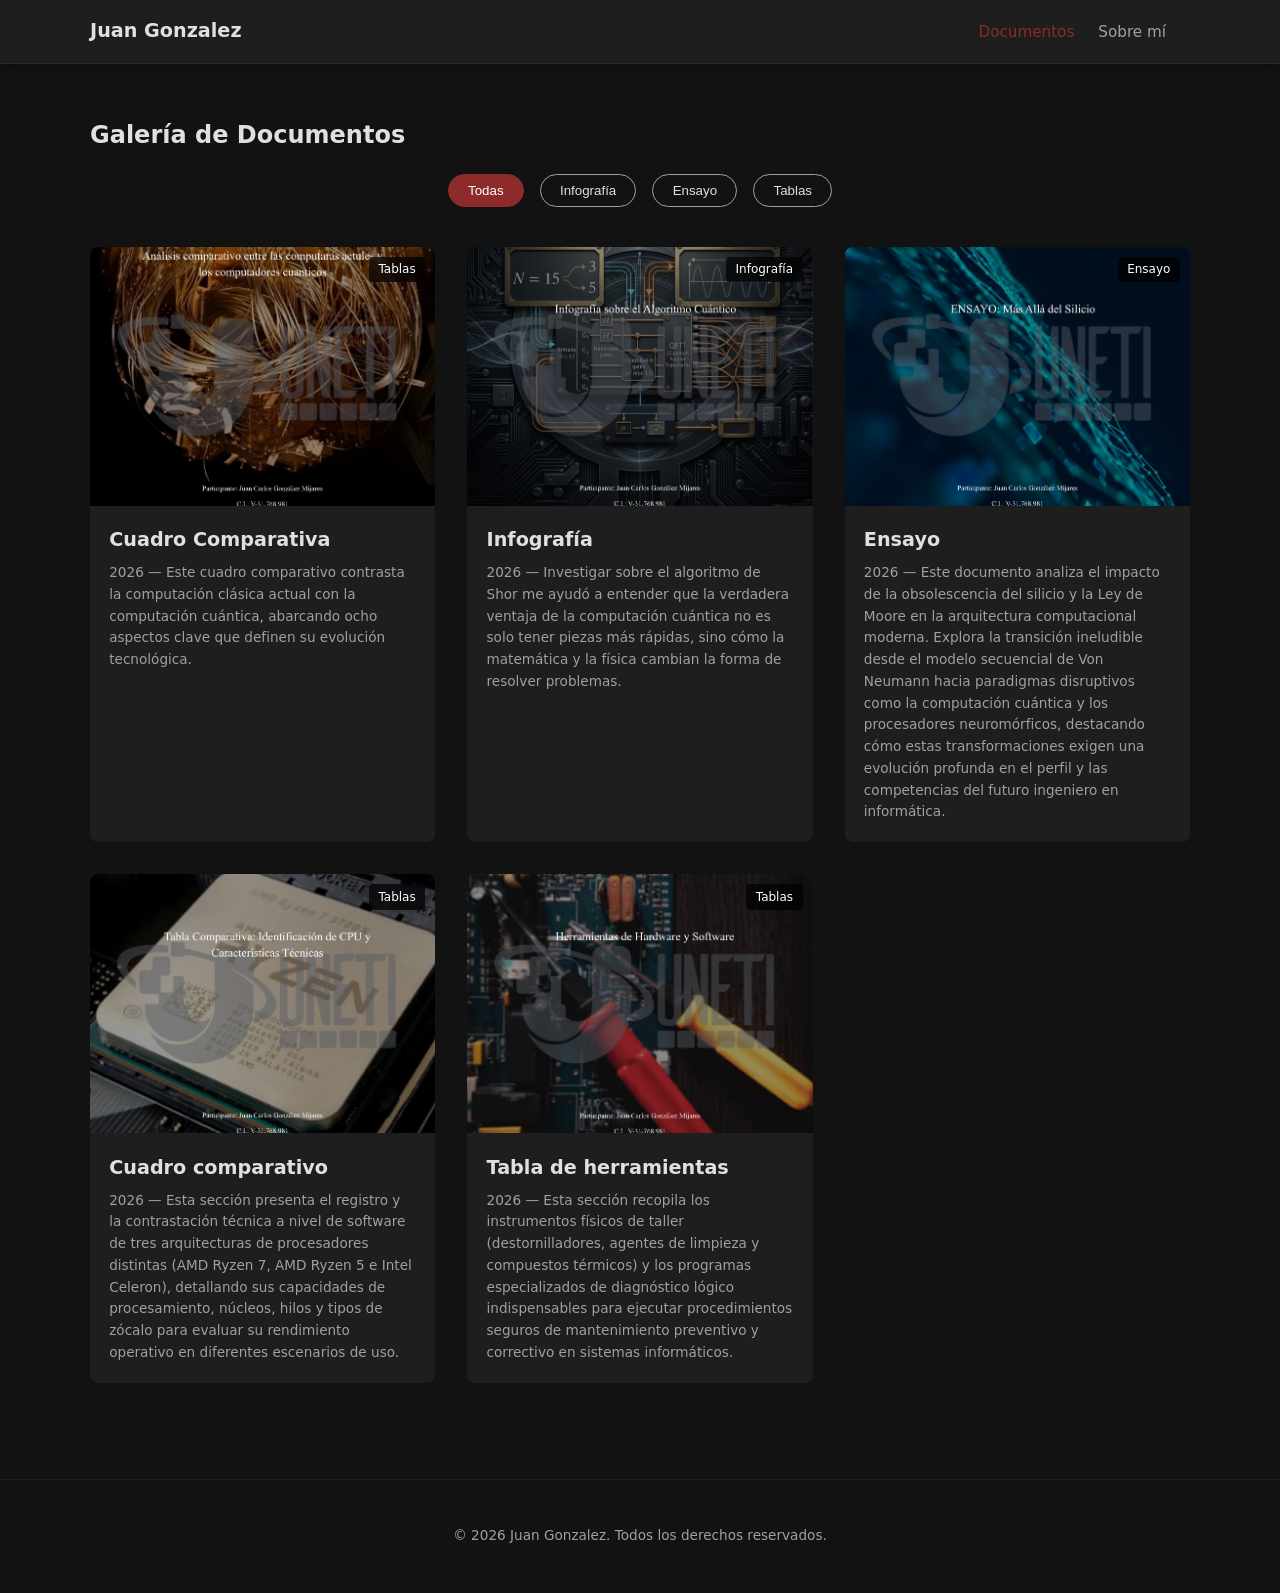
<file: index.html>
<!DOCTYPE html>
<html lang="es">
<head>
    <meta charset="UTF-8">
    <meta name="viewport" content="width=device-width, initial-scale=1.0">
    <title>Portafolio Digital</title>
    <!-- Enlace fundamental al archivo CSS -->
    <link rel="stylesheet" href="css/styles.css">
    <link rel="stylesheet" 
      href="https://cdnjs.cloudflare.com/ajax/libs/font-awesome/6.5.1/css/all.min.css" 
      integrity="sha512-DTOQO9RWCH3ppGqcWaEA1BIZOC6xxalwEsw9c2QQeAIftl+Vegovlnee1c9QX4TctnWMn13TZye+giMm8e2LwA==" 
      crossorigin="anonymous" 
      referrerpolicy="no-referrer" />
</head>
<body>

    <!-- Navegación Principal -->
    <header class="main-header">
        <nav>
            <a href="index.html" class="logo">Juan Gonzalez</a>
            <ul class="nav-links">
                <li><a href="index.html#galeria" class="active">Documentos</a></li>
                <li><a href="sobre-mi.html">Sobre mí</a></li>
                <li>
    </a>
</li>
            </ul>
        </nav>
    </header>

    <!-- Contenido Principal -->
    <main>
        <section id="galeria" class="galeria-section">
            <div class="container">
                <h2>Galería de Documentos</h2>

                <!-- Controles de Filtro -->
                <div class="filter-controls">
                    <button class="filter-btn active" data-filter="todos">Todas</button>
                    <button class="filter-btn" data-filter="Infografía">Infografía</button>
                    <button class="filter-btn" data-filter="Ensayo">Ensayo</button>
                    <button class="filter-btn" data-filter="Tablas">Tablas</button>
                </div>

                <!-- Grid de Tarjetas -->
                <div class="galeria-grid">

                    <!-- Obra 1: Infografía -->
                    <article class="obra-card" data-category="Tablas">     <!-- Cambiar para el filtro -->
                        <a href="Comparativa.html">
                            <figure class="card-media">
                                <img src="assets/Portada1.png" alt="Obra: Cuadro Comparativa" loading="lazy">     <!-- Imagen y titulo -->
                                <span class="badge">Tablas</span>     <!-- filtrado -->
                            </figure>
                            <div class="card-info">
                                <h3>Cuadro Comparativa</h3>     <!-- titulo -->
                                <p class="card-meta">2026 — Este cuadro comparativo contrasta la computación clásica actual con la computación cuántica, abarcando ocho aspectos clave que definen su evolución tecnológica.</p>     <!-- descripcion -->
                            </div>
                        </a>
                    </article>

                    <!-- Obra 2: Ensayo -->
                    <article class="obra-card" data-category="Infografía">
                        <a href="Infografia.html">
                            <figure class="card-media">
                                <img src="assets/algugugug.png" alt="Obra: Infografía" loading="lazy">
                                <span class="badge">Infografía</span>
                            </figure>
                            <div class="card-info">
                                <h3>Infografía</h3>
                                <p class="card-meta">2026 — Investigar sobre el algoritmo de Shor me ayudó a entender que la verdadera ventaja de la computación cuántica no es solo tener piezas más rápidas, sino cómo la matemática y la física cambian la forma de resolver problemas.</p>
                            </div>
                        </a>
                    </article>

                    <!-- Obra 3: Instalación -->
                    <article class="obra-card" data-category="Ensayo">
                        <a href="Ensayo.html">
                            <figure class="card-media">
                                <img src="assets/portada2.png" alt="Obra: Ensayo" loading="lazy">
                                <span class="badge">Ensayo</span>
                            </figure>
                            <div class="card-info">
                                <h3>Ensayo</h3>
                                <p class="card-meta">2026 — Este documento analiza el impacto de la obsolescencia del silicio y la Ley de Moore en la arquitectura computacional moderna. Explora la transición ineludible desde el modelo secuencial de Von Neumann hacia paradigmas disruptivos como la computación cuántica y los procesadores neuromórficos, destacando cómo estas transformaciones exigen una evolución profunda en el perfil y las competencias del futuro ingeniero en informática.</p>
                            </div>
                        </a>
                    </article>

                    <!-- Obra 4: Instalación -->
                    <article class="obra-card" data-category="Tablas">
                        <a href="Comparativaas.html">
                            <figure class="card-media">
                                <img src="assets/Portada3.png" alt="Obra: Tablas" loading="lazy">
                                <span class="badge">Tablas</span>
                            </figure>
                            <div class="card-info">
                                <h3>Cuadro comparativo</h3>
                                <p class="card-meta">2026 — Esta sección presenta el registro y la contrastación técnica a nivel de software de tres arquitecturas de procesadores distintas (AMD Ryzen 7, AMD Ryzen 5 e Intel Celeron), detallando sus capacidades de procesamiento, núcleos, hilos y tipos de zócalo para evaluar su rendimiento operativo en diferentes escenarios de uso.</p>
                            </div>
                        </a>
                    </article>
                    <!-- Obra 5: Instalación -->
                    <article class="obra-card" data-category="Tablas">
                        <a href="herramientas.html">
                            <figure class="card-media">
                                <img src="assets/herra.png" alt="Obra: Tablas" loading="lazy">
                                <span class="badge">Tablas</span>
                            </figure>
                            <div class="card-info">
                                <h3>Tabla de herramientas</h3>
                                <p class="card-meta">2026 — Esta sección recopila los instrumentos físicos de taller (destornilladores, agentes de limpieza y compuestos térmicos) y los programas especializados de diagnóstico lógico indispensables para ejecutar procedimientos seguros de mantenimiento preventivo y correctivo en sistemas informáticos.</p>
                            </div>
                        </a>
                    </article>

                </div>
            </div>
        </section>
    </main>

    <!-- Pie de Página -->
<footer>
    <div class="footer-socials">

    </div>
    <p>&copy; 2026 Juan Gonzalez. Todos los derechos reservados.</p>
</footer>

    <!-- Script de Filtros -->
    <script src="js/main.js"></script>

</body>
</html>
</file>
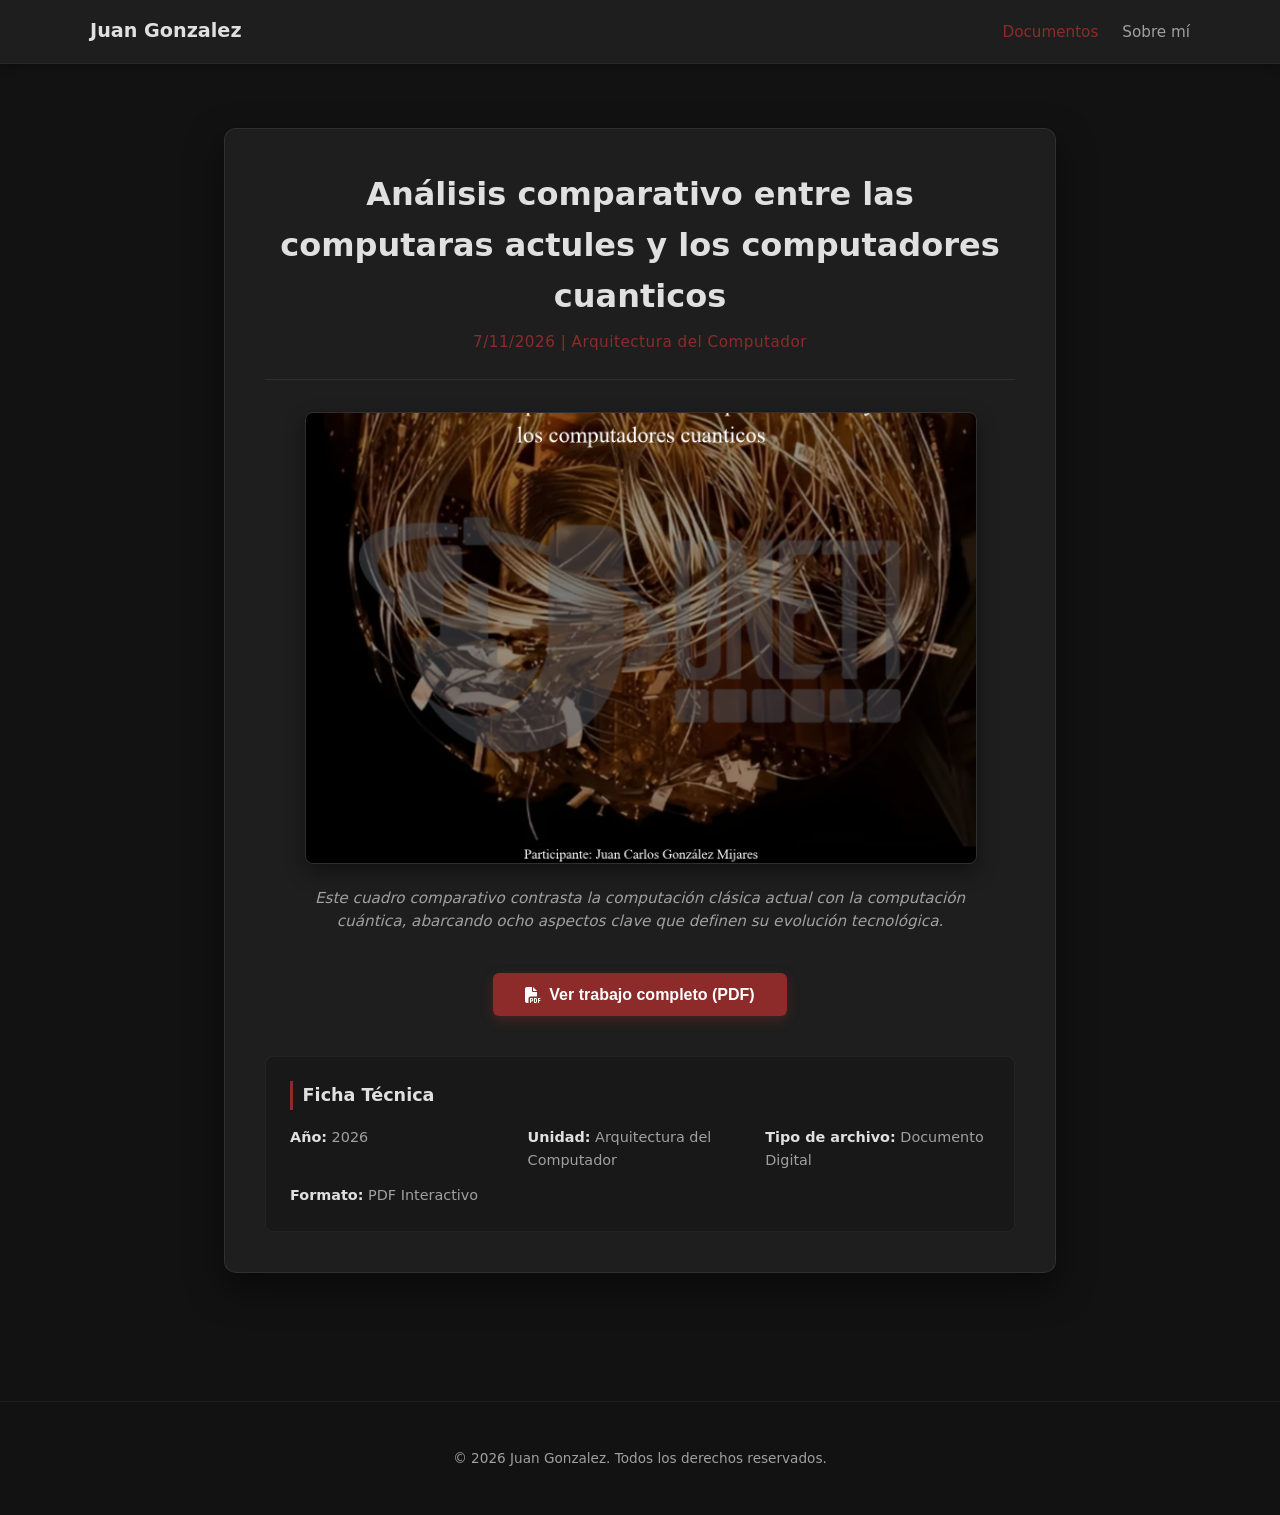
<file: Comparativa.html>
<!DOCTYPE html>
<html lang="es">
<head>
    <meta charset="UTF-8">
    <meta name="viewport" content="width=device-width, initial-scale=1.0">
    <title>Portafolio Digital</title>
    <link rel="stylesheet" href="css/styles.css">
    <link rel="stylesheet" 
      href="https://cdnjs.cloudflare.com/ajax/libs/font-awesome/6.5.1/css/all.min.css" 
      integrity="sha512-DTOQO9RWCH3ppGqcWaEA1BIZOC6xxalwEsw9c2QQeAIftl+Vegovlnee1c9QX4TctnWMn13TZye+giMm8e2LwA==" 
      crossorigin="anonymous" 
      referrerpolicy="no-referrer" />
</head>
<body>

    <!-- Navegación Principal -->
    <header class="main-header">
        <nav>
            <a href="index.html" class="logo">Juan Gonzalez</a>
            <ul class="nav-links">
                <li><a href="index.html#galeria" class="active">Documentos</a></li>
                <li><a href="sobre-mi.html">Sobre mí</a></li>
            </ul>
        </nav>
    </header>

    <main class="container">
        <!-- Tarjeta Principal Unificada -->
        <div class="obra-detail-card">
            
            <header class="obra-header-center">
                <h1>Análisis comparativo entre las computaras actules y los computadores cuanticos</h1>
                <p class="obra-meta">7/11/2026 | Arquitectura del Computador</p>
            </header>

            <section class="obra-media-box">
                <figure>
                    <img src="assets/Portada1.png" alt="Imagen representativa del trabajo" loading="lazy">
                    <figcaption>Este cuadro comparativo contrasta la computación clásica actual con la computación cuántica, abarcando ocho aspectos clave que definen su evolución tecnológica.</figcaption>
                </figure>
                
                <div class="btn-centro-container">
                    <button class="btn-ver-trabajo" onclick="abrirModalPDF('assets/ActualesvsViejas.pdf')">
                        <i class="fa-solid fa-file-pdf"></i> Ver trabajo completo (PDF)
                    </button>
                </div>
            </section>

            <div class="ficha-tecnica-box">
                <h3>Ficha Técnica</h3>
                <ul>
                    <li><strong>Año:</strong> 2026</li>
                    <li><strong>Unidad:</strong> Arquitectura del Computador</li>
                    <li><strong>Tipo de archivo:</strong> Documento Digital</li>
                    <li><strong>Formato:</strong> PDF Interactivo</li>
                </ul>
            </div>

        </div>

        <!-- Estructura del Modal de PDF (Ventana flotante) -->
        <div id="pdfModal" class="modal-pdf">
            <div class="modal-content">
                <span class="cerrar-modal" onclick="cerrarModalPDF()">&times;</span>
                <h3>Visualizador de Documento</h3>
                <iframe id="pdfViewer" src="" width="100%" height="100%"></iframe>
            </div>
        </div>
    </main>

    <footer>
        <div class="footer-socials"></div>
        <p>&copy; 2026 Juan Gonzalez. Todos los derechos reservados.</p>
    </footer>

    <script src="js/main.js"></script>
</body>
</html>
</file>
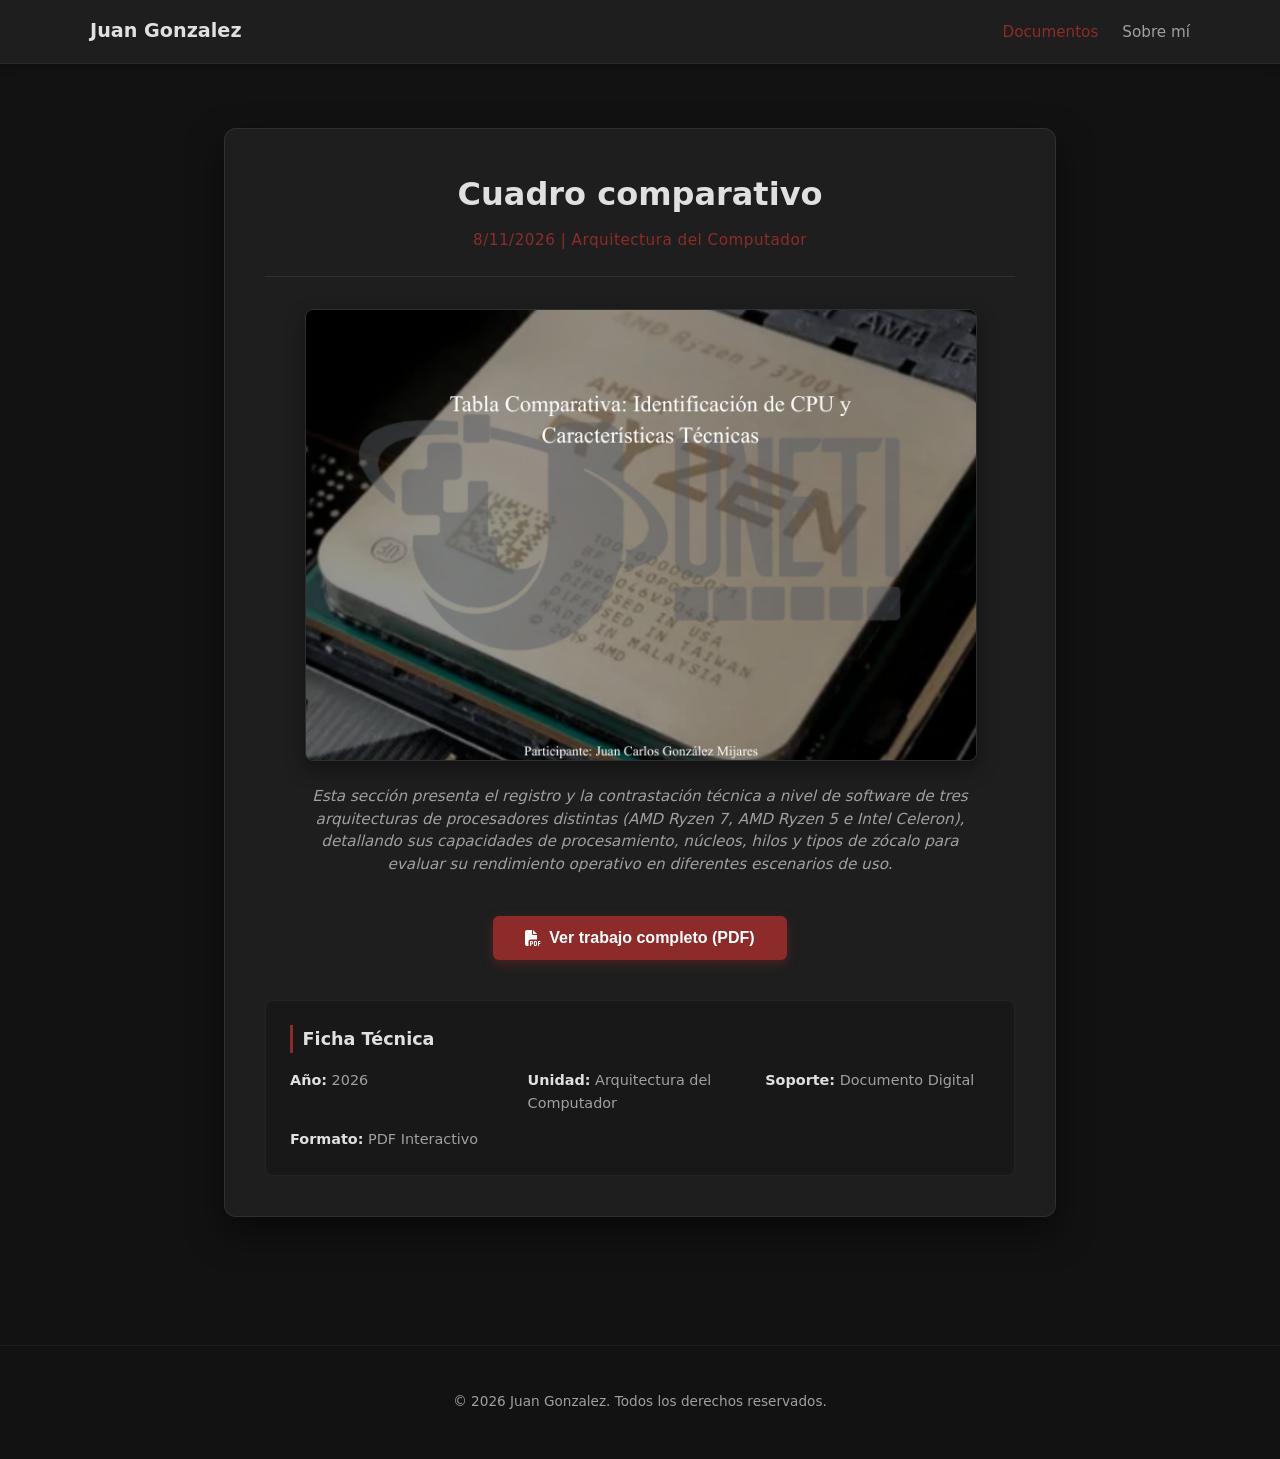
<file: Comparativaas.html>
<!DOCTYPE html>
<html lang="es">
<head>
    <meta charset="UTF-8">
    <meta name="viewport" content="width=device-width, initial-scale=1.0">
    <title>Título de la Obra - Portafolio Digital</title>
    <link rel="stylesheet" href="css/styles.css">
    <link rel="stylesheet" 
      href="https://cdnjs.cloudflare.com/ajax/libs/font-awesome/6.5.1/css/all.min.css" 
      integrity="sha512-DTOQO9RWCH3ppGqcWaEA1BIZOC6xxalwEsw9c2QQeAIftl+Vegovlnee1c9QX4TctnWMn13TZye+giMm8e2LwA==" 
      crossorigin="anonymous" 
      referrerpolicy="no-referrer" />
</head>
<body>

    <!-- Navegación Principal -->
    <header class="main-header">
        <nav>
            <a href="index.html" class="logo">Juan Gonzalez</a>
            <ul class="nav-links">
                <li><a href="index.html#galeria" class="active">Documentos</a></li>
                <li><a href="sobre-mi.html">Sobre mí</a></li>
            </ul>
        </nav>
    </header>

    <main class="container">
        <!-- Tarjeta Principal Unificada -->
        <div class="obra-detail-card">
            
            <header class="obra-header-center">
                <h1>Cuadro comparativo</h1>
                <p class="obra-meta">8/11/2026 | Arquitectura del Computador</p>
            </header>

            <section class="obra-media-box">
                <figure>
                    <img src="assets/Portada3.png" alt="Imagen representativa del trabajo" loading="lazy">
                    <figcaption>Esta sección presenta el registro y la contrastación técnica a nivel de software de tres arquitecturas de procesadores distintas (AMD Ryzen 7, AMD Ryzen 5 e Intel Celeron), detallando sus capacidades de procesamiento, núcleos, hilos y tipos de zócalo para evaluar su rendimiento operativo en diferentes escenarios de uso.</figcaption>
                </figure>
                
                <div class="btn-centro-container">
                    <button class="btn-ver-trabajo" onclick="abrirModalPDF('assets/Comparativa.pdf')">
                        <i class="fa-solid fa-file-pdf"></i> Ver trabajo completo (PDF)
                    </button>
                </div>
            </section>

            <div class="ficha-tecnica-box">
                <h3>Ficha Técnica</h3>
                <ul>
                    <li><strong>Año:</strong> 2026</li>
                    <li><strong>Unidad:</strong> Arquitectura del Computador</li>
                    <li><strong>Soporte:</strong> Documento Digital</li>
                    <li><strong>Formato:</strong> PDF Interactivo</li>
                </ul>
            </div>

        </div>

        <!-- Estructura del Modal de PDF (Ventana flotante) -->
        <div id="pdfModal" class="modal-pdf">
            <div class="modal-content">
                <span class="cerrar-modal" onclick="cerrarModalPDF()">&times;</span>
                <h3>Visualizador de Documento</h3>
                <iframe id="pdfViewer" src="" width="100%" height="100%"></iframe>
            </div>
        </div>
    </main>

    <footer>
        <div class="footer-socials"></div>
        <p>&copy; 2026 Juan Gonzalez. Todos los derechos reservados.</p>
    </footer>

    <script src="js/main.js"></script>
</body>
</html>
</file>
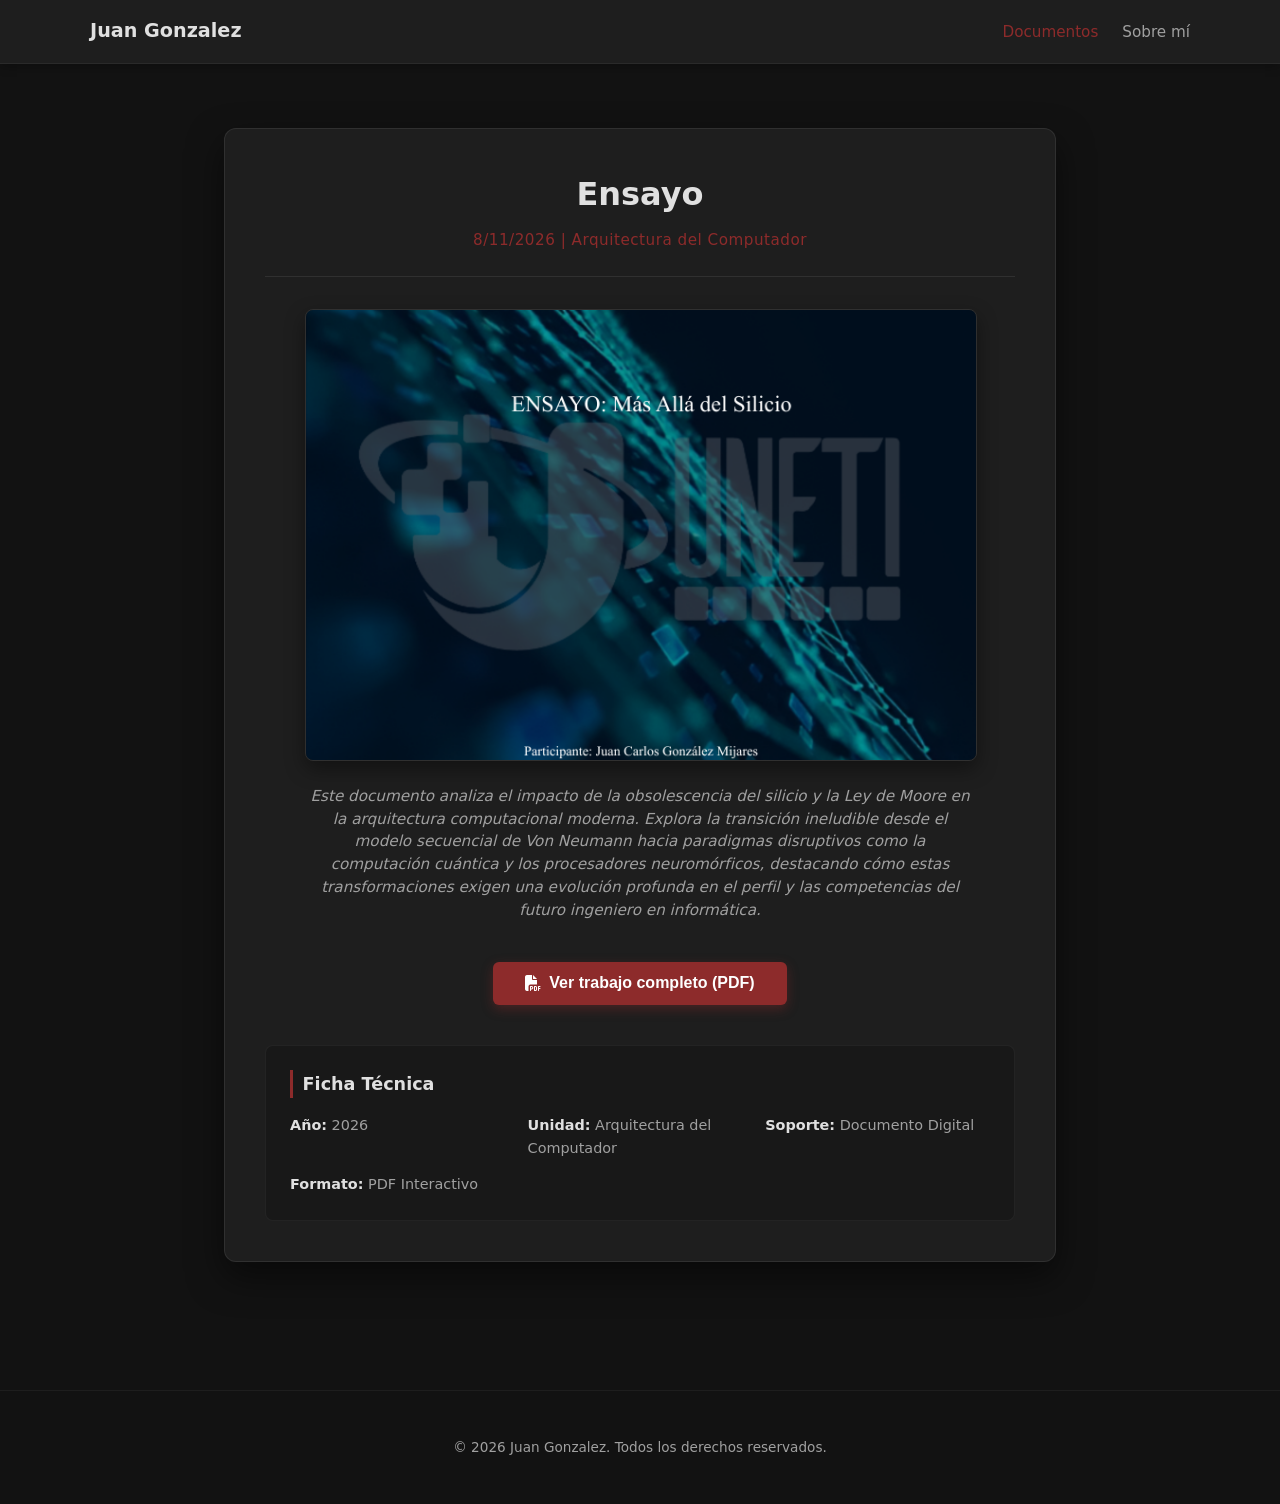
<file: Ensayo.html>
<!DOCTYPE html>
<html lang="es">
<head>
    <meta charset="UTF-8">
    <meta name="viewport" content="width=device-width, initial-scale=1.0">
    <title>Título de la Obra - Portafolio Digital</title>
    <link rel="stylesheet" href="css/styles.css">
    <link rel="stylesheet" 
      href="https://cdnjs.cloudflare.com/ajax/libs/font-awesome/6.5.1/css/all.min.css" 
      integrity="sha512-DTOQO9RWCH3ppGqcWaEA1BIZOC6xxalwEsw9c2QQeAIftl+Vegovlnee1c9QX4TctnWMn13TZye+giMm8e2LwA==" 
      crossorigin="anonymous" 
      referrerpolicy="no-referrer" />
</head>
<body>

    <!-- Navegación Principal -->
    <header class="main-header">
        <nav>
            <a href="index.html" class="logo">Juan Gonzalez</a>
            <ul class="nav-links">
                <li><a href="index.html#galeria" class="active">Documentos</a></li>
                <li><a href="sobre-mi.html">Sobre mí</a></li>
            </ul>
        </nav>
    </header>

    <main class="container">
        <!-- Tarjeta Principal Unificada -->
        <div class="obra-detail-card">
            
            <header class="obra-header-center">
                <h1>Ensayo</h1>
                <p class="obra-meta">8/11/2026 | Arquitectura del Computador</p>
            </header>

            <section class="obra-media-box">
                <figure>
                    <img src="assets/portada2.png" alt="Imagen representativa del trabajo" loading="lazy">
                    <figcaption>Este documento analiza el impacto de la obsolescencia del silicio y la Ley de Moore en la arquitectura computacional moderna. Explora la transición ineludible desde el modelo secuencial de Von Neumann hacia paradigmas disruptivos como la computación cuántica y los procesadores neuromórficos, destacando cómo estas transformaciones exigen una evolución profunda en el perfil y las competencias del futuro ingeniero en informática.</figcaption>
                </figure>
                
                <div class="btn-centro-container">
                    <button class="btn-ver-trabajo" onclick="abrirModalPDF('assets/Masalla.pdf')">
                        <i class="fa-solid fa-file-pdf"></i> Ver trabajo completo (PDF)
                    </button>
                </div>
            </section>

            <div class="ficha-tecnica-box">
                <h3>Ficha Técnica</h3>
                <ul>
                    <li><strong>Año:</strong> 2026</li>
                    <li><strong>Unidad:</strong> Arquitectura del Computador</li>
                    <li><strong>Soporte:</strong> Documento Digital</li>
                    <li><strong>Formato:</strong> PDF Interactivo</li>
                </ul>
            </div>

        </div>

        <!-- Estructura del Modal de PDF (Ventana flotante) -->
        <div id="pdfModal" class="modal-pdf">
            <div class="modal-content">
                <span class="cerrar-modal" onclick="cerrarModalPDF()">&times;</span>
                <h3>Visualizador de Documento</h3>
                <iframe id="pdfViewer" src="" width="100%" height="100%"></iframe>
            </div>
        </div>
    </main>

    <footer>
        <div class="footer-socials"></div>
        <p>&copy; 2026 Juan Gonzalez. Todos los derechos reservados.</p>
    </footer>

    <script src="js/main.js"></script>
</body>
</html>
</file>
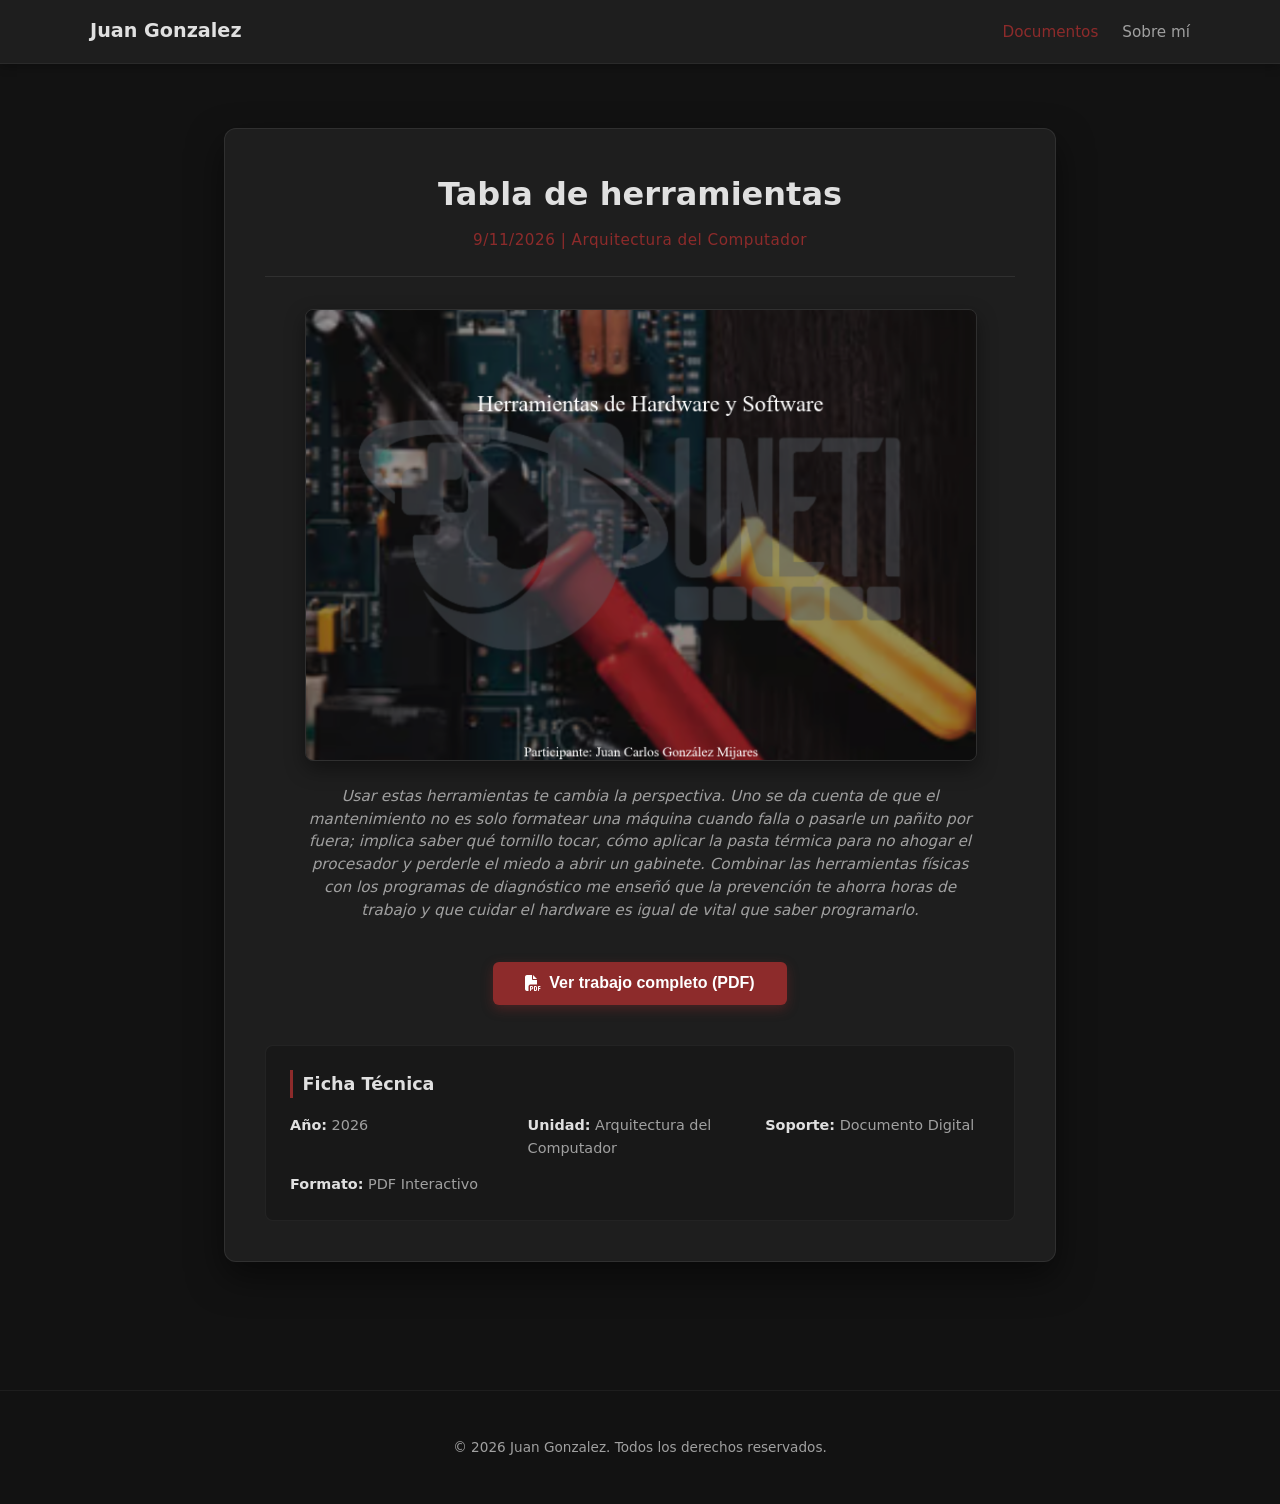
<file: herramientas.html>
<!DOCTYPE html>
<html lang="es">
<head>
    <meta charset="UTF-8">
    <meta name="viewport" content="width=device-width, initial-scale=1.0">
    <title>Título de la Obra - Portafolio Digital</title>
    <link rel="stylesheet" href="css/styles.css">
    <link rel="stylesheet" 
      href="https://cdnjs.cloudflare.com/ajax/libs/font-awesome/6.5.1/css/all.min.css" 
      integrity="sha512-DTOQO9RWCH3ppGqcWaEA1BIZOC6xxalwEsw9c2QQeAIftl+Vegovlnee1c9QX4TctnWMn13TZye+giMm8e2LwA==" 
      crossorigin="anonymous" 
      referrerpolicy="no-referrer" />
</head>
<body>

    <!-- Navegación Principal -->
    <header class="main-header">
        <nav>
            <a href="index.html" class="logo">Juan Gonzalez</a>
            <ul class="nav-links">
                <li><a href="index.html#galeria" class="active">Documentos</a></li>
                <li><a href="sobre-mi.html">Sobre mí</a></li>
            </ul>
        </nav>
    </header>

    <main class="container">
        <!-- Tarjeta Principal Unificada -->
        <div class="obra-detail-card">
            
            <header class="obra-header-center">
                <h1>Tabla de herramientas</h1>
                <p class="obra-meta">9/11/2026 | Arquitectura del Computador</p>
            </header>

            <section class="obra-media-box">
                <figure>
                    <img src="assets/herra.png" alt="Imagen representativa del trabajo" loading="lazy">
                    <figcaption>Usar estas herramientas te cambia la perspectiva. Uno se da cuenta de que el mantenimiento no es solo formatear una máquina cuando falla o pasarle un pañito por fuera; implica saber qué tornillo tocar, cómo aplicar la pasta térmica para no ahogar el procesador y perderle el miedo a abrir un gabinete. Combinar las herramientas físicas con los programas de diagnóstico me enseñó que la prevención te ahorra horas de trabajo y que cuidar el hardware es igual de vital que saber programarlo.</figcaption>
                </figure>
                
                <div class="btn-centro-container">
                    <button class="btn-ver-trabajo" onclick="abrirModalPDF('assets/herramientas.pdf')">
                        <i class="fa-solid fa-file-pdf"></i> Ver trabajo completo (PDF)
                    </button>
                </div>
            </section>

            <div class="ficha-tecnica-box">
                <h3>Ficha Técnica</h3>
                <ul>
                    <li><strong>Año:</strong> 2026</li>
                    <li><strong>Unidad:</strong> Arquitectura del Computador</li>
                    <li><strong>Soporte:</strong> Documento Digital</li>
                    <li><strong>Formato:</strong> PDF Interactivo</li>
                </ul>
            </div>

        </div>

        <!-- Estructura del Modal de PDF (Ventana flotante) -->
        <div id="pdfModal" class="modal-pdf">
            <div class="modal-content">
                <span class="cerrar-modal" onclick="cerrarModalPDF()">&times;</span>
                <h3>Visualizador de Documento</h3>
                <iframe id="pdfViewer" src="" width="100%" height="100%"></iframe>
            </div>
        </div>
    </main>

    <footer>
        <div class="footer-socials"></div>
        <p>&copy; 2026 Juan Gonzalez. Todos los derechos reservados.</p>
    </footer>

    <script src="js/main.js"></script>
</body>
</html>
</file>
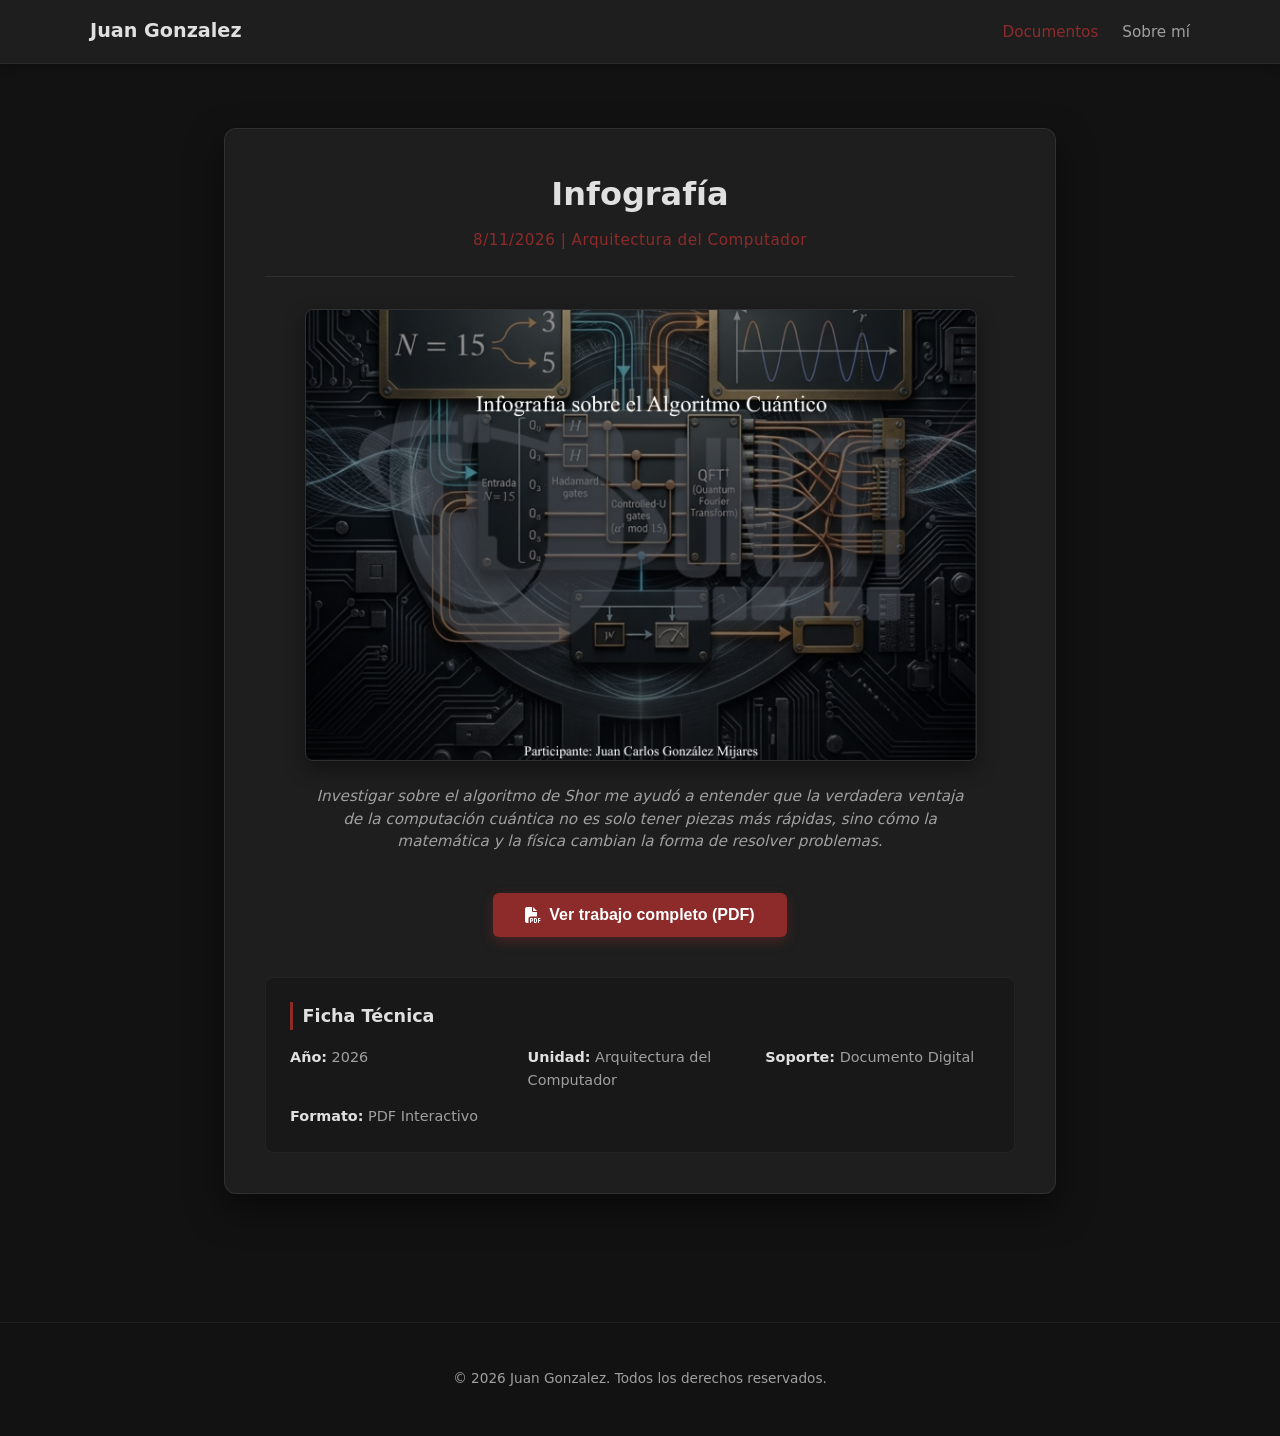
<file: Infografia.html>
<!DOCTYPE html>
<html lang="es">
<head>
    <meta charset="UTF-8">
    <meta name="viewport" content="width=device-width, initial-scale=1.0">
    <title>Título de la Obra - Portafolio Digital</title>
    <link rel="stylesheet" href="css/styles.css">
    <link rel="stylesheet" 
      href="https://cdnjs.cloudflare.com/ajax/libs/font-awesome/6.5.1/css/all.min.css" 
      integrity="sha512-DTOQO9RWCH3ppGqcWaEA1BIZOC6xxalwEsw9c2QQeAIftl+Vegovlnee1c9QX4TctnWMn13TZye+giMm8e2LwA==" 
      crossorigin="anonymous" 
      referrerpolicy="no-referrer" />
</head>
<body>

    <!-- Navegación Principal -->
    <header class="main-header">
        <nav>
            <a href="index.html" class="logo">Juan Gonzalez</a>
            <ul class="nav-links">
                <li><a href="index.html#galeria" class="active">Documentos</a></li>
                <li><a href="sobre-mi.html">Sobre mí</a></li>
            </ul>
        </nav>
    </header>

    <main class="container">
        <!-- Tarjeta Principal Unificada -->
        <div class="obra-detail-card">
            
            <header class="obra-header-center">
                <h1>Infografía</h1>
                <p class="obra-meta">8/11/2026 | Arquitectura del Computador</p>
            </header>

            <section class="obra-media-box">
                <figure>
                    <img src="assets/algugugug.png" alt="Imagen representativa del trabajo" loading="lazy">
                    <figcaption>Investigar sobre el algoritmo de Shor me ayudó a entender que la verdadera ventaja de la computación cuántica no es solo tener piezas más rápidas, sino cómo la matemática y la física cambian la forma de resolver problemas.</figcaption>
                </figure>
                
                <div class="btn-centro-container">
                    <button class="btn-ver-trabajo" onclick="abrirModalPDF('assets/Algoritmoc.pdf')">
                        <i class="fa-solid fa-file-pdf"></i> Ver trabajo completo (PDF)
                    </button>
                </div>
            </section>

            <div class="ficha-tecnica-box">
                <h3>Ficha Técnica</h3>
                <ul>
                    <li><strong>Año:</strong> 2026</li>
                    <li><strong>Unidad:</strong> Arquitectura del Computador</li>
                    <li><strong>Soporte:</strong> Documento Digital</li>
                    <li><strong>Formato:</strong> PDF Interactivo</li>
                </ul>
            </div>

        </div>

        <!-- Estructura del Modal de PDF (Ventana flotante) -->
        <div id="pdfModal" class="modal-pdf">
            <div class="modal-content">
                <span class="cerrar-modal" onclick="cerrarModalPDF()">&times;</span>
                <h3>Visualizador de Documento</h3>
                <iframe id="pdfViewer" src="" width="100%" height="100%"></iframe>
            </div>
        </div>
    </main>

    <footer>
        <div class="footer-socials"></div>
        <p>&copy; 2026 Juan Gonzalez. Todos los derechos reservados.</p>
    </footer>

    <script src="js/main.js"></script>
</body>
</html>
</file>
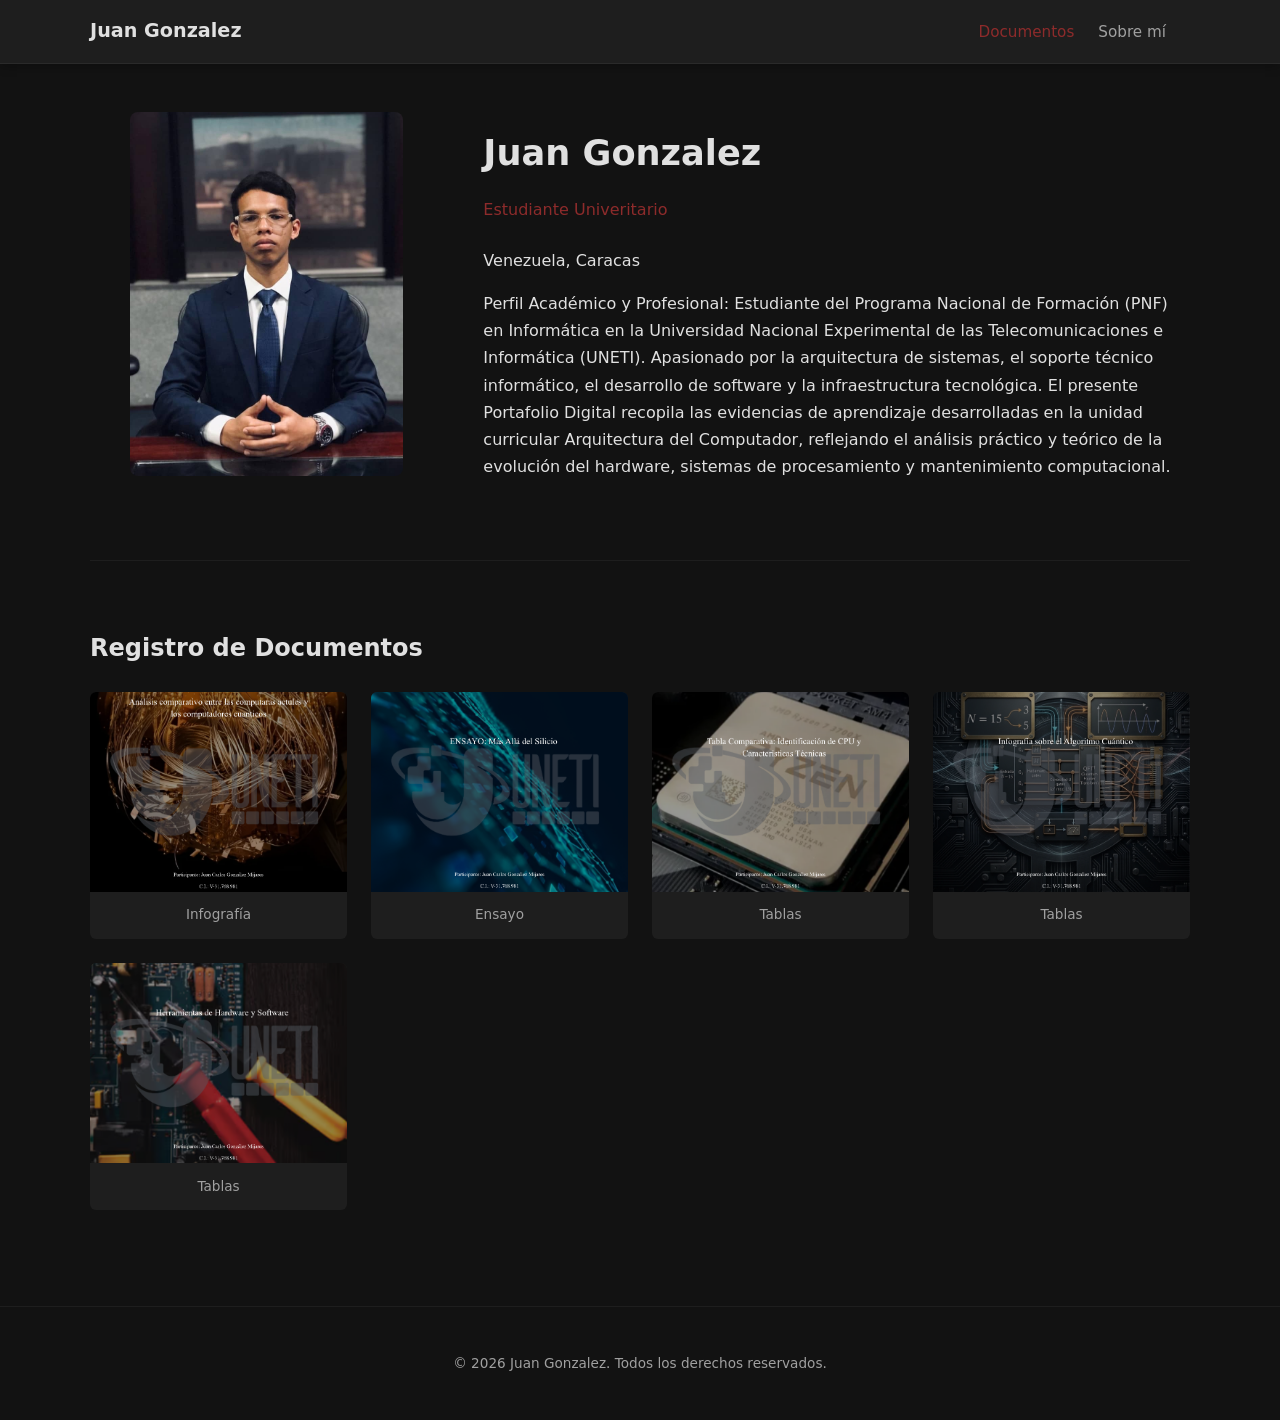
<file: sobre-mi.html>
<!DOCTYPE html>
<html lang="es">
<head>
    <meta charset="UTF-8">
    <meta name="viewport" content="width=device-width, initial-scale=1.0">
    <title>Sobre mí - Portafolio Digital</title>
    <link rel="stylesheet" href="css/styles.css">
        <link rel="stylesheet" 
      href="https://cdnjs.cloudflare.com/ajax/libs/font-awesome/6.5.1/css/all.min.css" 
      integrity="sha512-DTOQO9RWCH3ppGqcWaEA1BIZOC6xxalwEsw9c2QQeAIftl+Vegovlnee1c9QX4TctnWMn13TZye+giMm8e2LwA==" 
      crossorigin="anonymous" 
      referrerpolicy="no-referrer" />
</head>
<body>

    <!-- Navegación Principal -->
    <header class="main-header">
        <nav>
            <a href="index.html" class="logo">Juan Gonzalez</a>
            <ul class="nav-links">
                <li><a href="index.html#galeria" class="active">Documentos</a></li>
                <li><a href="sobre-mi.html">Sobre mí</a></li>
                <li>
    </a>
</li>
            </ul>
        </nav>
    </header>

    <main class="container">
        <!-- Perfil Principal -->
        <section class="profile-section">
            <div class="profile-grid">
                
                <!-- Retrato Principal -->
                <figure class="profile-portrait">
                    <img src="assets/Perfil.jpeg" alt="Retrato del artista" loading="lazy">
                </figure>

                <!-- Biografía y Descarga CV -->
                <div class="profile-info">
                    <h1>Juan Gonzalez</h1>
                    <p class="profile-tagline">Estudiante Univeritario</p>
                    
                    <div class="bio-text">
                        <p>
                            Venezuela, Caracas
                        </p>
                        <p>
                            Perfil Académico y Profesional: Estudiante del Programa Nacional de Formación (PNF) en Informática en la Universidad Nacional Experimental de las Telecomunicaciones e Informática (UNETI). Apasionado por la arquitectura de sistemas, el soporte técnico informático, el desarrollo de software y la infraestructura tecnológica. El presente Portafolio Digital recopila las evidencias de aprendizaje desarrolladas en la unidad curricular Arquitectura del Computador, reflejando el análisis práctico y teórico de la evolución del hardware, sistemas de procesamiento y mantenimiento computacional.
                        </p>
                    </div>
                </div>

            </div>
        </section>

        <!-- Galería Fotográfica del Artista / Proceso de Trabajo -->
        <section class="artist-gallery-section">
            <h2>Registro de Documentos</h2>
            <div class="artist-photo-grid">
                
                <figure class="artist-photo-card">
                    <img src="assets/Portada1.png" alt="Infografia" loading="lazy">
                    <figcaption>Infografía</figcaption>
                </figure>

                <figure class="artist-photo-card">
                    <img src="assets/portada2.png" alt="Ensayo" loading="lazy">
                    <figcaption>Ensayo</figcaption>
                </figure>

                <figure class="artist-photo-card">
                    <img src="assets/Portada3.png" alt="comparativo" loading="lazy">
                    <figcaption>Tablas</figcaption>
                </figure>
<figure class="artist-photo-card">
                    <img src="assets/algugugug.png" alt="Pruebas de iluminación y video" loading="lazy">
                    <figcaption>Tablas</figcaption>
                </figure>

                <figure class="artist-photo-card">
                    <img src="assets/herra.png" alt="herramientas" loading="lazy">
                    <figcaption>Tablas</figcaption>
                </figure>
            </div>
        </section>
    </main>

<footer>
    <div class="footer-socials">

    </div>
    <p>&copy; 2026 Juan Gonzalez. Todos los derechos reservados.</p>
</footer>

<script src="js/main.js"></script>
</body>
</html>
</file>
<file: css/styles.css>
/* Variables de Diseño */
:root {
    --bg-color: #121212;
    --card-bg: #1e1e1e;
    --text-primary: #e0e0e0;
    --text-secondary: #a0a0a0;
    --accent: #8d2b2b;
    --font-main: system-ui, -apple-system, sans-serif;
}

body {
    background-color: var(--bg-color);
    color: var(--text-primary);
    font-family: var(--font-main);
    line-height: 1.6;
    margin: 0;
    padding: 0;
    -webkit-user-select: none;
    -moz-user-select: none;
    -ms-user-select: none;
    user-select: none;
}

img {
    -webkit-user-drag: none;
    pointer-events: none;
}

.container {
    max-width: 1100px;
    margin: 0 auto;
    padding: 2rem 1rem;
}

/* Layout Grid para Ficha y Concepto */
.obra-grid {
    display: grid;
    grid-template-columns: 2fr 1fr;
    gap: 2rem;
    margin-top: 2rem;
}

/* Responsive iframe de video */
.video-container {
    position: relative;
    padding-bottom: 56.25%; /* Relación 16:9 */
    height: 0;
    overflow: hidden;
    margin-top: 1rem;
}

.video-container iframe {
    position: absolute;
    top: 0;
    left: 0;
    width: 100%;
    height: 100%;
}

/* Adaptabilidad a Pantallas Pequeñas */
@media (max-width: 768px) {
    .obra-grid {
        grid-template-columns: 1fr;
    }
    .main-header nav {
    flex-direction: column;
    gap: 1rem;
}

.nav-links {
    flex-wrap: wrap;
    justify-content: center;
    gap: 1rem;
}
}
/* Botones de Filtro */
.filter-controls {
    display: flex;
    justify-content: center;
    gap: 1rem;
    margin-bottom: 2.5rem;
    flex-wrap: wrap;
}

.filter-btn {
    background: transparent;
    border: 1px solid var(--text-secondary);
    color: var(--text-primary);
    padding: 0.5rem 1.2rem;
    border-radius: 20px;
    cursor: pointer;
    transition: all 0.3s ease;
}

.filter-btn.active, .filter-btn:hover {
    background-color: var(--accent);
    color: #ffffff;
    border-color: var(--accent);
}

/* Layout del Grid */
.galeria-grid {
    display: grid;
    grid-template-columns: repeat(auto-fill, minmax(280px, 1fr));
    gap: 2rem;
}

/* Tarjeta de Obra */
.obra-card {
    background: var(--card-bg);
    border-radius: 8px;
    overflow: hidden;
    transition: transform 0.3s ease, box-shadow 0.3s ease;
}

.obra-card a {
    text-decoration: none;
    color: inherit;
    display: block;
}

.obra-card:hover {
    transform: translateY(-6px);
    box-shadow: 0 10px 20px rgba(0,0,0,0.5);
}

.card-media {
    position: relative;
    margin: 0;
    aspect-ratio: 4 / 3;
    overflow: hidden;
}

.card-media img {
    width: 100%;
    height: 100%;
    object-fit: cover;
    transition: transform 0.5s ease;
    display: block;
}

.obra-card:hover .card-media img {
    transform: scale(1.05);
}

.badge {
    position: absolute;
    top: 10px;
    right: 10px;
    background: rgba(0, 0, 0, 0.7);
    color: #fff;
    font-size: 0.75rem;
    padding: 0.2rem 0.6rem;
    border-radius: 4px;
    backdrop-filter: blur(4px);
}

.card-info {
    padding: 1.2rem;
}

.card-info h3 {
    margin: 0 0 0.4rem 0;
    font-size: 1.2rem;
}

.card-meta {
    margin: 0;
    font-size: 0.85rem;
    color: var(--text-secondary);
}
/* Layout del Statement */
.statement-container {
    max-width: 800px;
    margin: 0 auto;
    padding: 2rem 0;
}

.statement-header {
    border-bottom: 1px solid var(--card-bg);
    padding-bottom: 1.5rem;
    margin-bottom: 2.5rem;
}

.statement-header h1 {
    font-size: 2.5rem;
    margin-bottom: 0.5rem;
}

.subtitle {
    color: var(--text-secondary);
    font-size: 1.1rem;
}

.statement-section {
    margin-bottom: 3rem;
}

.statement-section h2 {
    color: var(--accent);
    font-size: 1.4rem;
    border-left: 3px solid var(--accent);
    padding-left: 0.8rem;
    margin-bottom: 1rem;
}

.statement-section p {
    font-size: 1.05rem;
    color: var(--text-primary);
    text-align: justify;
}

/* Lista Bibliográfica */
.bibliografia-marco {
    background-color: var(--card-bg);
    padding: 2rem;
    border-radius: 8px;
}

.biblio-list {
    list-style: none;
    padding: 0;
    margin: 0;
}

.biblio-list li {
    margin-bottom: 1rem;
    font-size: 0.95rem;
    color: var(--text-secondary);
    line-height: 1.5;
}

.biblio-list li strong {
    color: var(--text-primary);
}
/* Layout Perfil del Artista */
.profile-section {
    margin-bottom: 4rem;
}

.profile-grid {
    display: grid;
    grid-template-columns: 1fr 2fr;
    gap: 2.5rem;
    align-items: start;
}

.profile-portrait img {
    width: 100%;
    border-radius: 8px;
    object-fit: cover;
    aspect-ratio: 3 / 4;
    display: block;
}

.profile-info h1 {
    font-size: 2.2rem;
    margin-bottom: 0.2rem;
}

.profile-tagline {
    color: var(--accent);
    font-weight: 500;
    margin-bottom: 1.5rem;
}

.bio-text p {
    color: var(--text-primary);
    line-height: 1.7;
    margin-bottom: 1rem;
}

/* Botón para descarga de CV */
.cv-download {
    margin-top: 2rem;
}

.btn-primary {
    display: inline-block;
    background-color: var(--accent);
    color: #000;
    padding: 0.75rem 1.5rem;
    border-radius: 4px;
    text-decoration: none;
    font-weight: bold;
    transition: background-color 0.3s ease;
}

.btn-primary:hover {
    background-color: #8d2b2b;
}

/* Galería de Fotografías del Artista */
.artist-gallery-section {
    border-top: 1px solid var(--card-bg);
    padding-top: 3rem;
}

.artist-gallery-section h2 {
    font-size: 1.5rem;
    margin-bottom: 1.5rem;
}

.artist-photo-grid {
    display: grid;
    grid-template-columns: repeat(auto-fit, minmax(250px, 1fr));
    gap: 1.5rem;
}

.artist-photo-card {
    margin: 0;
    background: var(--card-bg);
    border-radius: 6px;
    overflow: hidden;
}

.artist-photo-card img {
    width: 100%;
    height: 200px;
    object-fit: cover;
    display: block;
}

.artist-photo-card figcaption {
    padding: 0.8rem;
    font-size: 0.85rem;
    color: var(--text-secondary);
    text-align: center;
}

/* Responsivo para móviles */
@media (max-width: 768px) {
    .profile-grid {
        grid-template-columns: 1fr;
    }
}
/* Layout del Blog */
.blog-header {
    margin-bottom: 3rem;
    border-bottom: 1px solid var(--card-bg);
    padding-bottom: 1rem;
}

.blog-list {
    display: flex;
    flex-direction: column;
    gap: 2rem;
    max-width: 850px;
    margin: 0 auto;
}

.blog-card {
    display: grid;
    grid-template-columns: 100px 1fr;
    background: var(--card-bg);
    border-radius: 8px;
    padding: 1.5rem;
    gap: 1.5rem;
    align-items: center;
}

.blog-date {
    display: flex;
    flex-direction: column;
    align-items: center;
    justify-content: center;
    border-right: 2px solid var(--accent);
    padding-right: 1.5rem;
    text-align: center;
}

.blog-date .day {
    font-size: 1.8rem;
    font-weight: bold;
    color: var(--accent);
    line-height: 1;
}

.blog-date .month {
    font-size: 0.9rem;
    font-weight: bold;
    color: var(--text-primary);
}

.blog-date .year {
    font-size: 0.75rem;
    color: var(--text-secondary);
}

.blog-content h2 {
    margin: 0 0 0.5rem 0;
    font-size: 1.3rem;
}

.blog-excerpt {
    color: var(--text-secondary);
    font-size: 0.95rem;
    margin-bottom: 1rem;
}

.read-more {
    color: var(--accent);
    text-decoration: none;
    font-size: 0.9rem;
    font-weight: bold;
}

.read-more:hover {
    text-decoration: underline;
}

/* Responsivo para pantallas pequeñas */
@media (max-width: 600px) {
    .blog-card {
        grid-template-columns: 1fr;
    }
    
    .blog-date {
        border-right: none;
        border-bottom: 2px solid var(--accent);
        padding-right: 0;
        padding-bottom: 1rem;
        flex-direction: row;
        gap: 0.5rem;
    }
}
/* Estilos para el Menú de Navegación Global */
.main-header {
    background-color: var(--card-bg);
    border-bottom: 1px solid #2a2a2a;
    padding: 1rem 0;
    box-shadow: 0 2px 10px rgba(0, 0, 0, 0.3);
}

.main-header nav {
    max-width: 1100px;
    margin: 0 auto;
    padding: 0 1rem;
    display: flex;
    justify-content: space-between;
    align-items: center;
}

.logo {
    color: var(--text-primary);
    font-size: 1.2rem;
    font-weight: bold;
    text-decoration: none;
}

.nav-links {
    list-style: none;
    display: flex;
    gap: 1.5rem;
    margin: 0;
    padding: 0;
}

.nav-links a {
    color: var(--text-secondary);
    text-decoration: none;
    font-size: 0.95rem;
    transition: color 0.3s ease;
}

.nav-links a:hover,
.nav-links a.active {
    color: var(--accent);
}

footer {
    text-align: center;
    padding: 2rem 0;
    margin-top: 4rem;
    border-top: 1px solid var(--card-bg);
    color: var(--text-secondary);
    font-size: 0.85rem;
}
/* Estilos para los iconos del Footer */
.footer-socials {
    display: flex;
    justify-content: center;
    gap: 1.2rem;
    margin-bottom: 0.8rem;
}

.footer-socials a {
    color: var(--text-secondary);
    font-size: 1.4rem;
    transition: color 0.3s ease, transform 0.3s ease;
}

.footer-socials a:hover {
    color: var(--accent);
    transform: translateY(-3px);
}

/* Margen para el icono en el menú superior */
.nav-links a i {
    margin-right: 0.3rem;
}
.obra-card:hover .card-info h3 {
    color: var(--accent);
    transition: color 0.3s ease;
}
/* Contenedor estético para el reproductor de audio */
.soundcloud-container {
    width: 100%;
    max-width: 800px;
    margin: 1.5rem auto;
    border-radius: 12px;
    overflow: hidden;
    box-shadow: 0 4px 20px rgba(0, 0, 0, 0.4);
    background-color: #121212;
}

.soundcloud-container iframe {
    display: block;
    border: none;
}
/* Estilos para el contenedor de la imagen (.media-item) */
/* Tarjeta y contenedor principal de la obra */
.media-item {
    max-width: 480px; /* Tamaño ideal para esculturas verticales sin saturar la pantalla */
    margin: 2rem auto;
    text-align: center;
}

/* Marco estético y efectos para la fotografía */
.media-item img {
    width: 100%;
    height: auto;
    display: block;
    border-radius: 10px;
    /* Borde sutil para separar el fondo claro de la foto del fondo oscuro de la web */
    border: 1px solid rgba(255, 255, 255, 0.08); 
    box-shadow: 0 10px 30px rgba(0, 0, 0, 0.6);
    transition: transform 0.3s ease, box-shadow 0.3s ease;
}

/* Efecto al pasar el cursor (interactividad refinada) */
.media-item img:hover {
    transform: translateY(-4px);
    box-shadow: 0 14px 35px rgba(0, 0, 0, 0.75);
}

/* Pie de foto tipográfico */
.media-item figcaption {
    margin-top: 0.8rem;
    font-size: 0.85rem;
    letter-spacing: 0.5px;
    color: var(--text-secondary, #a0a0a0);
    font-style: italic;
}
/* Estilo estándar para todas las obras (1 sola imagen, reproductor de audio, etc.) */
.obra-media {
    max-width: 800px;
    margin: 0 auto 3rem auto;
    text-align: center;
}

/* Modificador EXCLUSIVO para páginas con 2 o más imágenes lado a lado */
.obra-media.galeria-grid {
    display: grid;
    grid-template-columns: repeat(2, 1fr);
    gap: 1.5rem;
    max-width: 1100px;
    align-items: start;
}

/* Ajustes de tarjeta e imagen */
.media-item {
    margin: 0;
    text-align: center;
}

.media-item img {
    width: 100%;
    height: auto;
    display: block;
    border-radius: 8px;
    border: 1px solid rgba(255, 255, 255, 0.08);
    box-shadow: 0 8px 24px rgba(0, 0, 0, 0.5);
    transition: transform 0.3s ease, box-shadow 0.3s ease;
}

.media-item img:hover {
    transform: translateY(-3px);
    box-shadow: 0 12px 30px rgba(0, 0, 0, 0.7);
}

.media-item figcaption {
    margin-top: 0.75rem;
    font-size: 0.85rem;
    color: var(--text-secondary, #a0a0a0);
    letter-spacing: 0.5px;
    font-style: italic;
}

/* Responsivo para móviles */
@media (max-width: 768px) {
    .obra-media.galeria-grid {
        grid-template-columns: 1fr;
        gap: 2rem;
    }
}
/* Estilo para el contenedor de referencias */
.referencias-list {
    list-style: none;
    padding: 0;
    margin: 0.5rem 0 0 0;
}

.referencias-list li {
    margin-bottom: 0.4rem;
    font-size: 0.82rem;
    line-height: 1.4;
    word-break: break-word; /* Evita que los enlaces largos rompan el layout */
}

/* Estilo de los enlaces */
.referencias-list a {
    color: var(--text-secondary, #b0b0b0);
    text-decoration: none;
    transition: color 0.2s ease, border-bottom 0.2s ease;
    border-bottom: 1px dotted rgba(255, 255, 255, 0.2);
}

/* Efecto hover */
.referencias-list a:hover {
    color: var(--accent-color, #ffffff);
    border-bottom: 1px solid var(--accent-color, #ffffff);
}
/* ==========================================
   MODAL / VISOR FLOTANTE DE PDF (INCRUSTADO)
   ========================================== */
.modal-pdf {
    display: none; /* Oculto por defecto */
    position: fixed;
    z-index: 2000;
    left: 0;
    top: 0;
    width: 100%;
    height: 100%;
    background-color: rgba(0, 0, 0, 0.8);
    justify-content: center;
    align-items: center;
    padding: 1rem;
}

.modal-content {
    background-color: var(--card-bg, #1e1e1e);
    border: 1px solid rgba(255, 255, 255, 0.1);
    padding: 1.5rem;
    border-radius: 8px;
    width: 100%;
    max-width: 900px;
    height: 85vh;
    display: flex;
    flex-direction: column;
    position: relative;
    box-shadow: 0 10px 30px rgba(0, 0, 0, 0.7);
}

.cerrar-modal {
    align-self: flex-end;
    font-size: 24px;
    font-weight: bold;
    cursor: pointer;
    color: var(--text-secondary, #a0a0a0);
    line-height: 1;
    transition: color 0.2s ease;
}

.cerrar-modal:hover {
    color: var(--accent, #8d2b2b);
}

.modal-content h3 {
    margin: 0 0 1rem 0;
    font-size: 1.2rem;
    color: var(--text-primary, #e0e0e0);
}

#pdfViewer {
    flex-grow: 1;
    border: 1px solid rgba(255, 255, 255, 0.08);
    border-radius: 4px;
    background-color: #ffffff; /* Fondo blanco óptimo para leer PDFs */
}

/* Botón estético para abrir el PDF dentro de la página de detalle */
.btn-ver-trabajo {
    display: inline-block;
    background-color: var(--accent, #8d2b2b);
    color: #ffffff;
    padding: 0.7rem 1.5rem;
    border-radius: 4px;
    text-decoration: none;
    font-weight: bold;
    font-size: 0.95rem;
    border: none;
    cursor: pointer;
    transition: background-color 0.3s ease, transform 0.2s ease;
    margin-top: 1rem;
}

.btn-ver-trabajo:hover {
    background-color: #a83535;
    transform: translateY(-2px);
}

/* ==========================================
   ESTILOS DE DISEÑO PROFESIONAL PARA DETALLE
   ========================================== */
.obra-detail-card {
    background-color: var(--card-bg, #1e1e1e);
    border: 1px solid rgba(255, 255, 255, 0.08);
    border-radius: 12px;
    max-width: 750px;
    margin: 2rem auto;
    padding: 2.5rem;
    box-shadow: 0 15px 35px rgba(0, 0, 0, 0.5);
}

.obra-header-center {
    text-align: center;
    margin-bottom: 2rem;
    border-bottom: 1px solid rgba(255, 255, 255, 0.08);
    padding-bottom: 1.5rem;
}

.obra-header-center h1 {
    font-size: 2rem;
    margin: 0 0 0.5rem 0;
    color: var(--text-primary, #e0e0e0);
}

.obra-header-center .obra-meta {
    color: var(--accent, #8d2b2b);
    font-size: 0.95rem;
    font-weight: 500;
    margin: 0;
    letter-spacing: 0.5px;
}

.obra-media-box {
    text-align: center;
    margin-bottom: 2rem;
}

.obra-media-box img {
    width: 100%;
    max-height: 450px;
    object-fit: cover;
    border-radius: 8px;
    border: 1px solid rgba(255, 255, 255, 0.08);
    box-shadow: 0 8px 20px rgba(0, 0, 0, 0.4);
}

.obra-media-box figcaption {
    margin-top: 1rem;
    font-size: 0.95rem;
    color: var(--text-secondary, #a0a0a0);
    font-style: italic;
    line-height: 1.5;
}

.btn-centro-container {
    text-align: center;
    margin-top: 1.5rem;
}

.btn-ver-trabajo {
    display: inline-flex;
    align-items: center;
    gap: 0.5rem;
    background-color: var(--accent, #8d2b2b);
    color: #ffffff;
    padding: 0.8rem 2rem;
    border-radius: 6px;
    text-decoration: none;
    font-weight: bold;
    font-size: 1rem;
    border: none;
    cursor: pointer;
    transition: background-color 0.3s ease, transform 0.2s ease, box-shadow 0.2s ease;
    box-shadow: 0 4px 12px rgba(141, 43, 43, 0.4);
}

.btn-ver-trabajo:hover {
    background-color: #a83535;
    transform: translateY(-2px);
    box-shadow: 0 6px 16px rgba(141, 43, 43, 0.6);
}

.ficha-tecnica-box {
    margin-top: 2.5rem;
    background-color: rgba(0, 0, 0, 0.2);
    border: 1px solid rgba(255, 255, 255, 0.05);
    padding: 1.5rem;
    border-radius: 8px;
}

.ficha-tecnica-box h3 {
    margin: 0 0 1rem 0;
    font-size: 1.1rem;
    color: var(--text-primary, #e0e0e0);
    border-left: 3px solid var(--accent, #8d2b2b);
    padding-left: 0.6rem;
}

.ficha-tecnica-box ul {
    list-style: none;
    padding: 0;
    margin: 0;
    color: var(--text-secondary, #a0a0a0);
    font-size: 0.9rem;
    display: grid;
    grid-template-columns: repeat(auto-fit, minmax(200px, 1fr));
    gap: 0.8rem;
}

.ficha-tecnica-box li strong {
    color: var(--text-primary, #e0e0e0);
}
</file>
